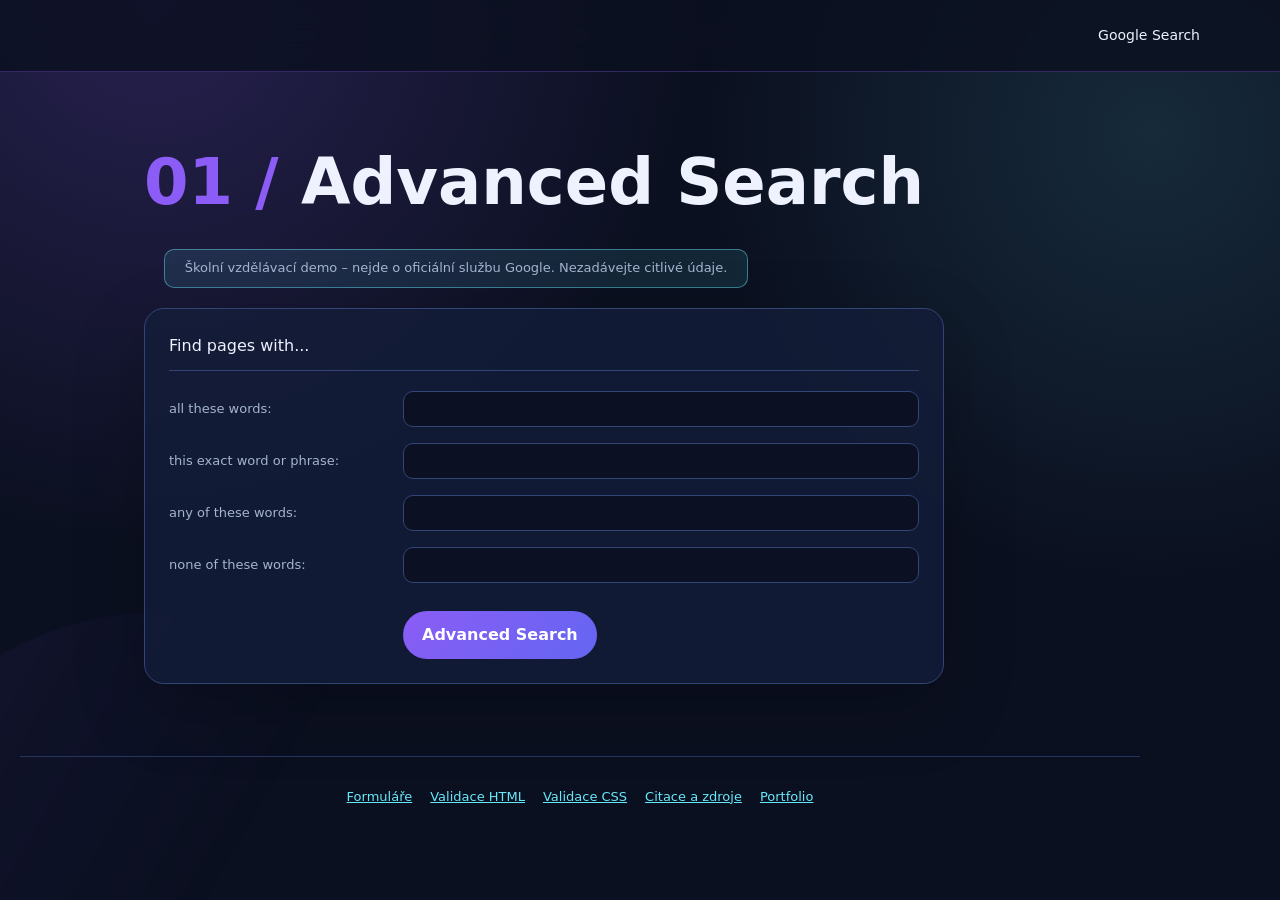
<file: advanced.html>
<!DOCTYPE html>
<html lang="en">
    <head>
        <meta charset="UTF-8">
        <meta name="viewport" content="width=device-width, initial-scale=1.0">
        <title>Google Advanced Search</title>
        <link rel="stylesheet" href="styles.css">
    </head>
    <body class="advanced-page">
        <nav class="top-nav" aria-label="Search navigation">
            <a href="index.html">Google Search</a>
        </nav>

        <main class="advanced-content">
            <h1 class="advanced-title">Advanced Search</h1>
            <p class="demo-notice">Školní vzdělávací demo – nejde o oficiální službu Google. Nezadávejte citlivé údaje.</p>
            <form class="advanced-form" action="https://www.google.com/search" method="get">
                <h2>Find pages with...</h2>
                <div class="advanced-field">
                    <label for="all-words">all these words:</label>
                    <input id="all-words" type="text" name="as_q">
                </div>
                <div class="advanced-field">
                    <label for="exact-phrase">this exact word or phrase:</label>
                    <input id="exact-phrase" type="text" name="as_epq">
                </div>
                <div class="advanced-field">
                    <label for="any-words">any of these words:</label>
                    <input id="any-words" type="text" name="as_oq">
                </div>
                <div class="advanced-field">
                    <label for="none-words">none of these words:</label>
                    <input id="none-words" type="text" name="as_eq">
                </div>
                <button class="advanced-button" type="submit">Advanced Search</button>
            </form>
        </main>

        <footer class="site-footer">
            <a href="forms.html">Formuláře</a>
            <a href="https://validator.w3.org/nu/?doc=https%3A%2F%2Fjakub-halfar.github.io%2Fgooglesearch%2Fadvanced.html">Validace HTML</a>
            <a href="https://jigsaw.w3.org/css-validator/validator?uri=https%3A%2F%2Fjakub-halfar.github.io%2Fgooglesearch%2Fstyles.css">Validace CSS</a>
            <a href="https://github.com/Jakub-Halfar/googlesearch/blob/main/citace.md">Citace a zdroje</a>
            <a href="https://jakub-halfar.github.io">Portfolio</a>
        </footer>
    </body>
</html>
</file>
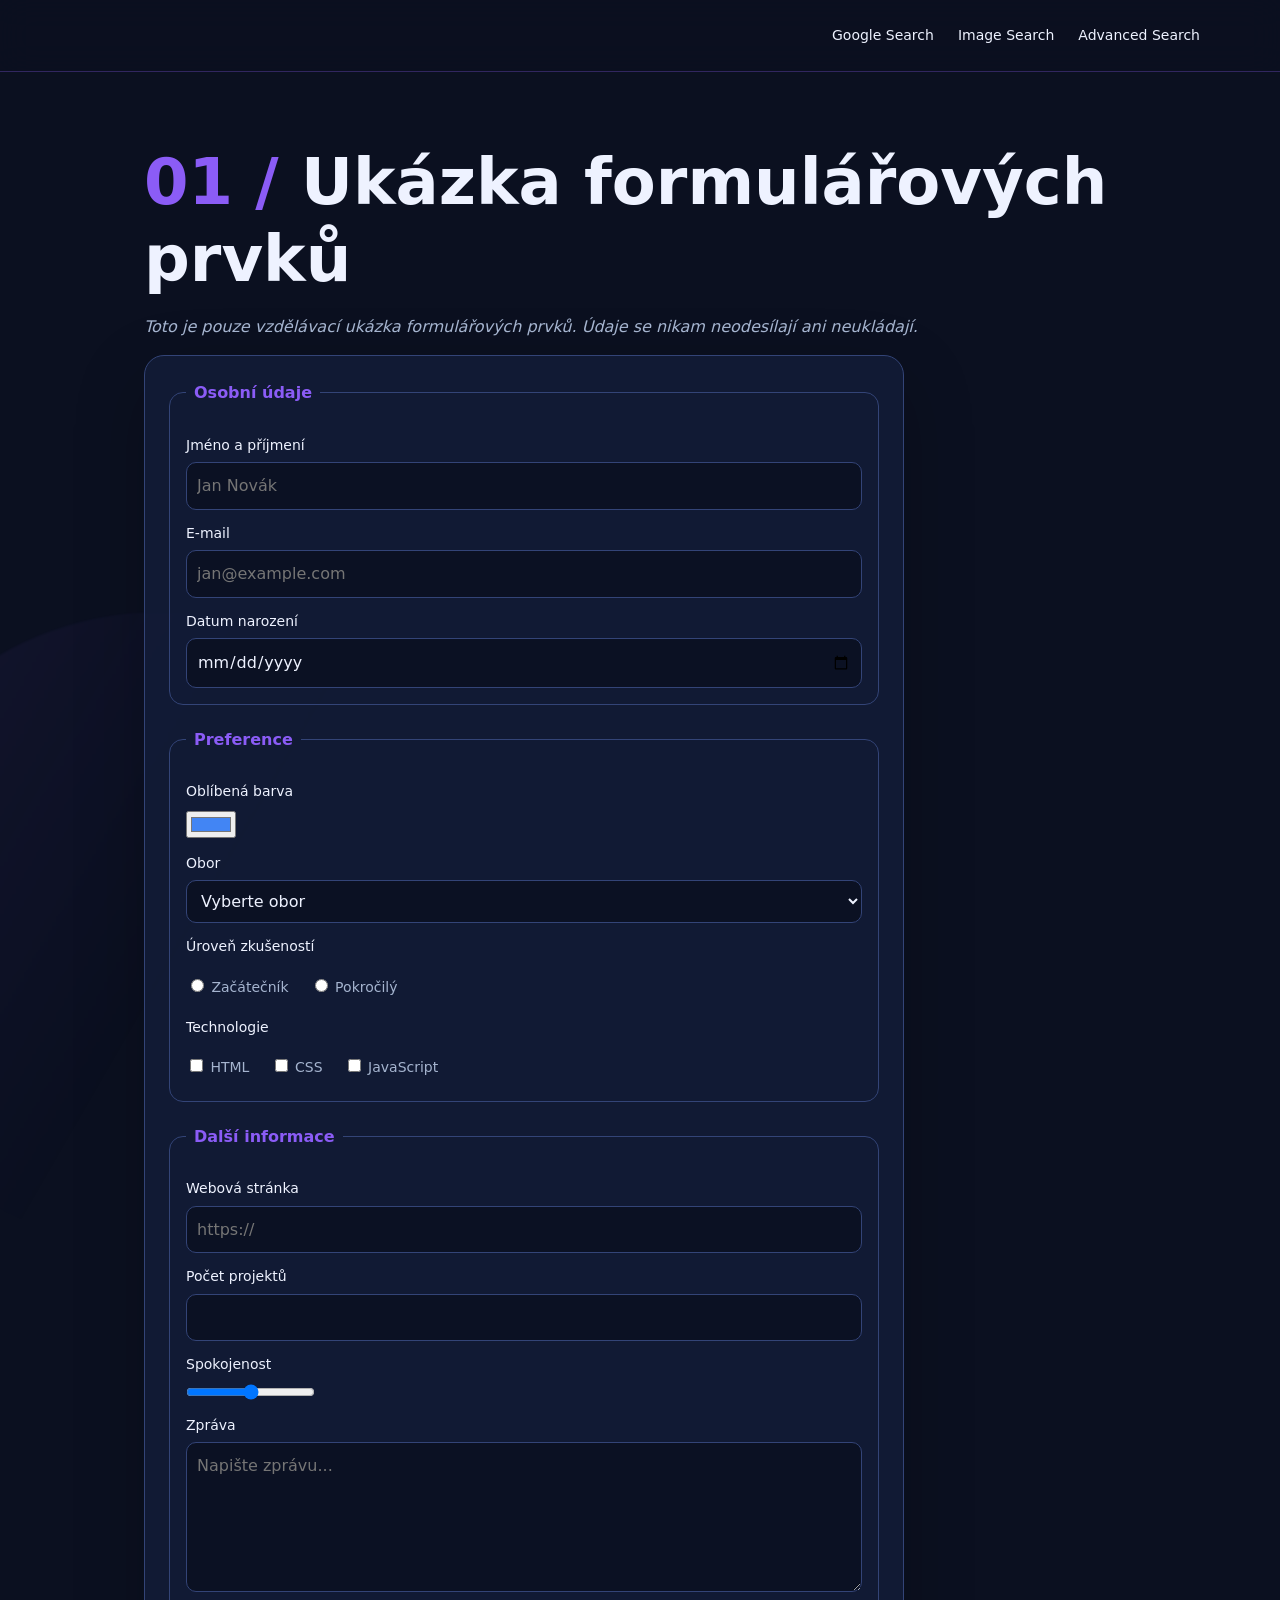
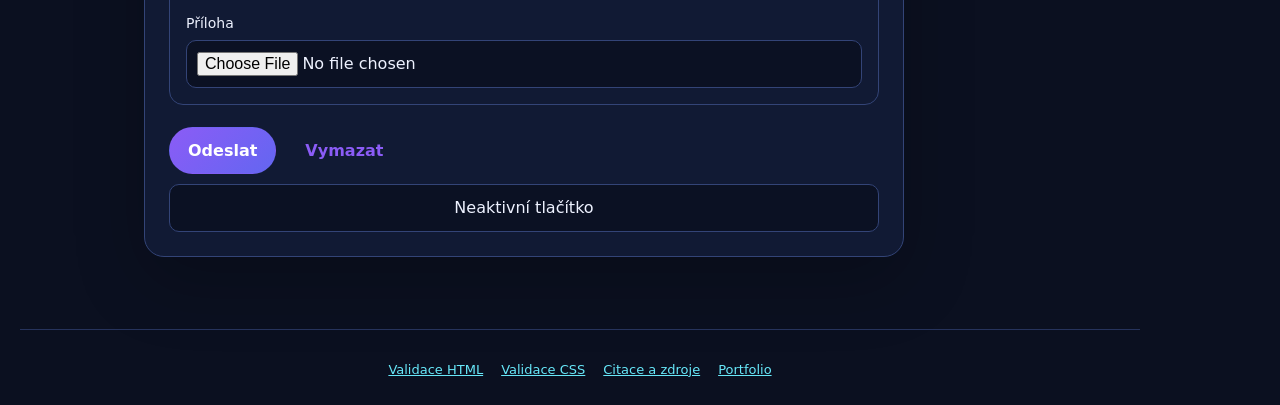
<file: forms.html>
<!DOCTYPE html>
<html lang="cs">
    <head>
        <meta charset="UTF-8">
        <meta name="viewport" content="width=device-width, initial-scale=1.0">
        <title>Ukázka formulářů - vzdělávací demo</title>
        <link rel="stylesheet" href="styles.css">
    </head>
    <body class="forms-page">
        <nav class="top-nav" aria-label="Hlavní navigace">
            <a href="index.html">Google Search</a>
            <a href="image.html">Image Search</a>
            <a href="advanced.html">Advanced Search</a>
        </nav>

        <main class="forms-content">
            <h1>Ukázka formulářových prvků</h1>
            <p class="disabled-note">Toto je pouze vzdělávací ukázka formulářových prvků. Údaje se nikam neodesílají ani neukládají.</p>
            <form class="demo-form" action="#" method="post" autocomplete="off" onsubmit="return false;">
                <fieldset>
                    <legend>Osobní údaje</legend>
                    <label for="name">Jméno a příjmení</label>
                    <input id="name" type="text" name="name" placeholder="Jan Novák">

                    <label for="email">E-mail</label>
                    <input id="email" type="email" name="email" placeholder="jan@example.com">

                    <label for="birthday">Datum narození</label>
                    <input id="birthday" type="date" name="birthday">
                </fieldset>

                <fieldset>
                    <legend>Preference</legend>
                    <label for="color">Oblíbená barva</label>
                    <input id="color" type="color" name="color" value="#4285f4">

                    <label for="study">Obor</label>
                    <select id="study" name="study">
                        <option value="">Vyberte obor</option>
                        <option value="web">Web development</option>
                        <option value="design">Design</option>
                        <option value="data">Data</option>
                    </select>

                    <span class="form-label">Úroveň zkušeností</span>
                    <label class="choice"><input type="radio" name="level" value="beginner"> Začátečník</label>
                    <label class="choice"><input type="radio" name="level" value="advanced"> Pokročilý</label>

                    <span class="form-label">Technologie</span>
                    <label class="choice"><input type="checkbox" name="technology" value="html"> HTML</label>
                    <label class="choice"><input type="checkbox" name="technology" value="css"> CSS</label>
                    <label class="choice"><input type="checkbox" name="technology" value="javascript"> JavaScript</label>
                </fieldset>

                <fieldset>
                    <legend>Další informace</legend>
                    <label for="website">Webová stránka</label>
                    <input id="website" type="url" name="website" placeholder="https://">

                    <label for="quantity">Počet projektů</label>
                    <input id="quantity" type="number" name="quantity" min="0" max="100">

                    <label for="satisfaction">Spokojenost</label>
                    <input id="satisfaction" type="range" name="satisfaction" min="0" max="10" value="5">

                    <label for="message">Zpráva</label>
                    <textarea id="message" name="message" rows="5" placeholder="Napište zprávu..."></textarea>

                    <label for="attachment">Příloha</label>
                    <input id="attachment" type="file" name="attachment">
                </fieldset>

                <div class="form-actions">
                    <button type="button">Odeslat</button>
                    <button type="reset">Vymazat</button>
                    <input type="button" value="Neaktivní tlačítko">
                </div>
            </form>
        </main>

        <footer class="site-footer">
            <a href="https://validator.w3.org/nu/?doc=https%3A%2F%2Fjakub-halfar.github.io%2Fgooglesearch%2Fforms.html">Validace HTML</a>
            <a href="https://jigsaw.w3.org/css-validator/validator?uri=https%3A%2F%2Fjakub-halfar.github.io%2Fgooglesearch%2Fstyles.css">Validace CSS</a>
            <a href="https://github.com/Jakub-Halfar/googlesearch/blob/main/citace.md">Citace a zdroje</a>
            <a href="https://jakub-halfar.github.io">Portfolio</a>
        </footer>
    </body>
</html>
</file>
<file: styles.css>
:root {
    --black: #0b1020;
    --blue: #172554;
    --light-blue: #8b5cf6;
    --red: #f472b6;
    --yellow: #67e8f9;
    --text: #eef2ff;
    --muted: #a5b4cf;
    --panel: rgb(20 30 58 / 78%);
    --border: #334477;
}

* {
    box-sizing: border-box;
}

html {
    scroll-behavior: smooth;
}

body {
    margin: 0;
    background:
        radial-gradient(circle at 12% 0%, rgb(139 92 246 / 22%), transparent 34rem),
        radial-gradient(circle at 90% 15%, rgb(103 232 249 / 12%), transparent 28rem),
        var(--black);
    color: var(--text);
    font-family: Inter, ui-sans-serif, system-ui, -apple-system, BlinkMacSystemFont, "Segoe UI", sans-serif;
    line-height: 1.6;
    position: relative;
}

body::after {
    background: linear-gradient(120deg, rgb(139 92 246 / 14%), transparent 55%);
    border-radius: 50%;
    bottom: -22rem;
    content: "";
    height: 40rem;
    left: -10rem;
    overflow: hidden;
    pointer-events: none;
    position: fixed;
    width: 40rem;
    opacity: .55;
    filter: blur(1px);
    z-index: 0;
}

body > * {
    position: relative;
    z-index: 1;
}

a {
    color: var(--yellow);
    transition: color .2s ease;
}

a:hover,
a:focus {
    color: var(--yellow);
}

.visually-hidden {
    clip: rect(0 0 0 0);
    clip-path: inset(50%);
    height: 1px;
    overflow: hidden;
    position: absolute;
    white-space: nowrap;
    width: 1px;
}

.top-nav {
    align-items: center;
    background: rgb(11 16 32 / 82%);
    border-bottom: 1px solid rgb(139 92 246 / 30%);
    display: flex;
    gap: 24px;
    justify-content: flex-end;
    min-height: 72px;
    padding: 14px max(5%, calc((100% - 1120px) / 2));
    backdrop-filter: blur(16px);
}

.top-nav::before {
    content: none;
}

.top-nav a {
    color: var(--text);
    text-decoration: none;
    font-size: 14px;
}

.top-nav a:hover,
.top-nav a:focus {
    color: var(--light-blue);
}

.search-page {
    align-items: center;
    display: flex;
    flex-direction: column;
    min-height: 100vh;
}

.search-page .top-nav {
    align-self: stretch;
}

.google-logo {
    color: var(--text);
    font-size: clamp(4rem, 12vw, 7rem);
    font-weight: 700;
    letter-spacing: -8px;
    line-height: 1;
    margin: 115px 0 32px;
    text-shadow: 0 12px 30px rgb(139 92 246 / 35%);
}

.google-logo span {
    color: inherit !important;
}

.google-logo span:nth-child(1),
.google-logo span:nth-child(4) {
    color: var(--light-blue) !important;
}

.google-logo span:nth-child(2),
.google-logo span:nth-child(6) {
    color: var(--yellow) !important;
}

.google-logo span:nth-child(3) {
    color: var(--red) !important;
}

.search-form {
    align-items: center;
    display: flex;
    flex-direction: column;
    width: min(584px, calc(100% - 40px));
}

.demo-notice {
    background: rgb(103 232 249 / 10%);
    border: 1px solid rgb(103 232 249 / 45%);
    border-radius: 10px;
    color: var(--muted);
    font-size: 13px;
    margin: 0 20px 20px;
    max-width: 584px;
    padding: 8px 12px;
    text-align: center;
}

.search-input {
    background: rgb(15 23 48 / 90%);
    border: 1px solid var(--border);
    border-radius: 999px;
    color: var(--text);
    font: inherit;
    font-size: 16px;
    height: 54px;
    outline: none;
    padding: 0 24px;
    width: 100%;
}

.search-input:hover,
.search-input:focus {
    border-color: var(--yellow);
    box-shadow: 0 0 0 4px rgb(103 232 249 / 10%);
}

.button-row {
    display: flex;
    flex-wrap: wrap;
    gap: 12px;
    justify-content: center;
    margin-top: 24px;
}

.search-button,
.advanced-button,
.form-actions button,
.form-actions input[type="button"] {
    background: linear-gradient(135deg, var(--light-blue), #6366f1);
    border: 1px solid transparent;
    border-radius: 999px;
    color: white;
    cursor: pointer;
    font: inherit;
    font-weight: bold;
    padding: 10px 18px;
    transition: transform .2s ease, box-shadow .2s ease;
}

.search-button:hover,
.advanced-button:hover,
.form-actions button:hover,
.form-actions input[type="button"]:hover {
    background: linear-gradient(135deg, var(--yellow), #22d3ee);
    border-color: transparent;
    box-shadow: 0 8px 20px rgb(103 232 249 / 20%);
    color: var(--black);
    transform: translateY(-2px);
}

.advanced-page,
.forms-page {
    min-height: 100vh;
}

.advanced-content,
.forms-content {
    margin: 0 auto;
    max-width: 1120px;
    padding: 72px 5%;
}

.advanced-title,
.forms-content h1 {
    color: var(--text);
    font-size: clamp(2.2rem, 6vw, 4rem);
    font-weight: 700;
    line-height: 1.2;
    margin: 0 0 28px;
}

.advanced-title::before,
.forms-content h1::before {
    color: var(--light-blue);
    content: "01 / ";
}

.advanced-form,
.demo-form {
    background: var(--panel);
    border: 1px solid var(--border);
    border-radius: 20px;
    box-shadow: 0 24px 70px rgb(0 0 0 / 22%);
    max-width: 800px;
    padding: 24px;
}

.advanced-form h2 {
    border-bottom: 1px solid var(--border);
    color: var(--text);
    font-size: 16px;
    font-weight: 400;
    margin: 0 0 20px;
    padding-bottom: 12px;
}

.advanced-field {
    align-items: center;
    display: flex;
    gap: 24px;
    margin: 16px 0;
}

.advanced-field label {
    color: var(--muted);
    flex: 0 0 210px;
    font-size: 13px;
}

.advanced-field input,
.demo-form input:not([type="radio"]):not([type="checkbox"]):not([type="color"]):not([type="range"]),
.demo-form select,
.demo-form textarea {
    background: rgb(11 16 32 / 80%);
    border: 1px solid var(--border);
    border-radius: 10px;
    color: var(--text);
    font: inherit;
    max-width: 100%;
    padding: 10px;
    width: 100%;
}

.advanced-field input {
    height: 36px;
}

.advanced-field input:focus,
.demo-form input:focus,
.demo-form select:focus,
.demo-form textarea:focus {
    border-color: var(--yellow);
    box-shadow: 0 0 0 4px rgb(139 92 246 / 12%);
    outline: none;
}

.advanced-button {
    margin: 12px 0 0 234px;
}

.site-footer {
    display: flex;
    flex-wrap: wrap;
    gap: 18px;
    justify-content: center;
    margin: auto 20px 24px;
    padding-top: 30px;
    font-size: 13px;
}

.forms-page {
    background: var(--black);
}

.forms-content h1 {
    margin-bottom: 12px;
}

.disabled-note {
    color: var(--muted);
    font-style: italic;
}

.demo-form {
    max-width: 760px;
}

.demo-form fieldset {
    border: 1px solid var(--border);
    border-radius: 14px;
    margin: 0 0 22px;
    padding: 16px;
}

.demo-form legend {
    color: var(--light-blue);
    font-weight: bold;
    padding: 0 8px;
}

.demo-form label,
.demo-form .form-label {
    display: block;
    font-size: 14px;
    margin: 12px 0 6px;
}

.demo-form input[type="color"],
.demo-form input[type="range"] {
    display: block;
    margin: 8px 0 14px;
}

.demo-form .choice {
    color: var(--muted);
    display: inline-block;
    margin-right: 16px;
}

.form-actions {
    display: flex;
    flex-wrap: wrap;
    gap: 10px;
}

.form-actions button[type="reset"] {
    background: transparent;
    color: var(--light-blue);
}

.site-footer {
    border-top: 1px solid rgb(51 68 119 / 70%);
    max-width: 1120px;
}

@media (max-width: 700px) {
    .top-nav {
        align-items: flex-start;
        flex-direction: column;
        gap: 8px 14px;
    }

    .top-nav::before {
        margin-right: 0;
    }

    .advanced-content,
    .forms-content {
        padding: 50px 5%;
    }

    .advanced-field {
        align-items: flex-start;
        flex-direction: column;
        gap: 8px;
    }

    .advanced-field input {
        width: 100%;
    }

    .advanced-button {
        margin-left: 0;
    }
}

@media (prefers-reduced-motion: reduce) {
    html {
        scroll-behavior: auto;
    }
}
</file>
